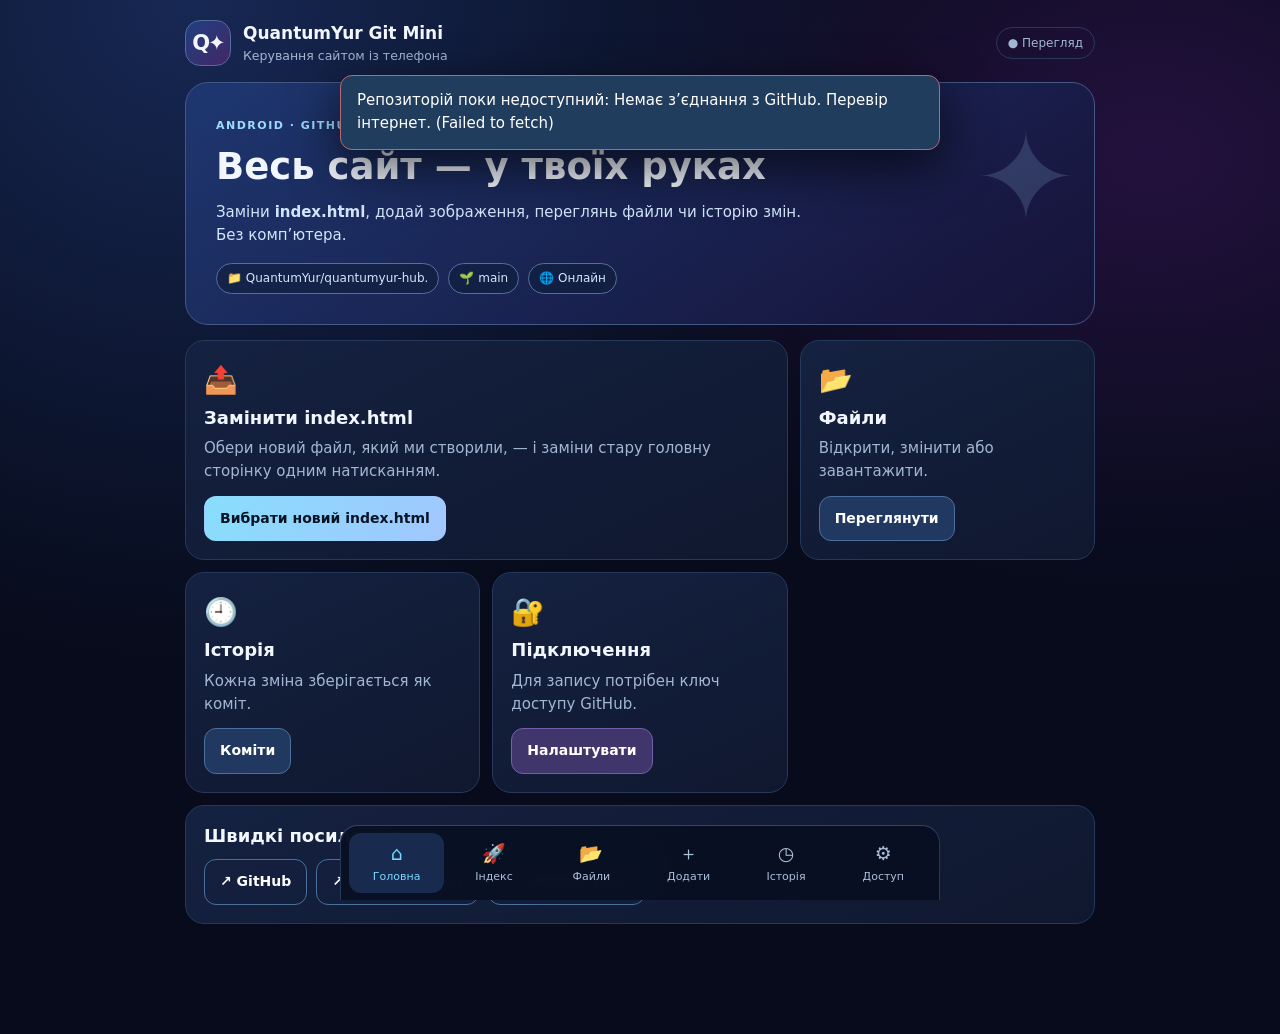
<file: QuantumYur_Git_Mini-1.html>
<!doctype html>
<html lang="uk">
<head>
<meta charset="utf-8">
<meta name="viewport" content="width=device-width, initial-scale=1, viewport-fit=cover">
<meta name="theme-color" content="#090f25">
<meta name="description" content="QuantumYur Git Mini — просте керування файлами сайту GitHub з Android">

<link rel="icon" href="data:image/svg+xml,%3Csvg%20xmlns%3D%22http%3A%2F%2Fwww.w3.org%2F2000%2Fsvg%22%20width%3D%22512%22%20height%3D%22512%22%20viewBox%3D%220%200%20512%20512%22%20role%3D%22img%22%20aria-label%3D%22QuantumYur%20Git%20Mini%22%3E%0A%20%3Cdefs%3E%3ClinearGradient%20id%3D%22bg%22%20x2%3D%221%22%20y2%3D%221%22%3E%3Cstop%20stop-color%3D%22%23234780%22%2F%3E%3Cstop%20offset%3D%221%22%20stop-color%3D%22%2334245e%22%2F%3E%3C%2FlinearGradient%3E%3C%2Fdefs%3E%0A%20%3Crect%20x%3D%2224%22%20y%3D%2224%22%20width%3D%22464%22%20height%3D%22464%22%20rx%3D%22122%22%20fill%3D%22url%28%23bg%29%22%20stroke%3D%22%237390cd%22%20stroke-width%3D%228%22%2F%3E%0A%20%3Cellipse%20cx%3D%22253%22%20cy%3D%22260%22%20rx%3D%22152%22%20ry%3D%22117%22%20transform%3D%22rotate%28-32%20253%20260%29%22%20fill%3D%22none%22%20stroke%3D%22%2387dfff%22%20stroke-width%3D%2221%22%2F%3E%0A%20%3Cellipse%20cx%3D%22253%22%20cy%3D%22260%22%20rx%3D%22112%22%20ry%3D%22154%22%20transform%3D%22rotate%2837%20253%20260%29%22%20fill%3D%22none%22%20stroke%3D%22%23af92ff%22%20stroke-width%3D%2212%22%20opacity%3D%22.75%22%2F%3E%0A%20%3Cpath%20d%3D%22M335%20133L360%20197L424%20222L360%20247L335%20311L310%20247L246%20222L310%20197Z%22%20fill%3D%22%2398f6e8%22%2F%3E%0A%20%3Ccircle%20cx%3D%22247%22%20cy%3D%22270%22%20r%3D%2227%22%20fill%3D%22%23fff%22%2F%3E%3Cpath%20d%3D%22M197%20355L290%20304%22%20stroke%3D%22%23a8ecff%22%20stroke-width%3D%2221%22%20stroke-linecap%3D%22round%22%2F%3E%0A%3C%2Fsvg%3E%0A" type="image/svg+xml">
<title>QuantumYur Git Mini</title>
<style>
:root{color-scheme:dark;--bg:#070b1b;--card:#111b39;--ink:#f2f7ff;--muted:#a2b7d4;--edge:#27395b;--accent:#78d8ff;--violet:#aa95ff;--success:#75e6c5;--danger:#ff9aaf}*{box-sizing:border-box}html{scroll-behavior:smooth}body{margin:0;background:radial-gradient(ellipse at 15% 0%,#172854 0,transparent 45%),radial-gradient(ellipse at 90% 15%,#23113d 0,transparent 35%),var(--bg);color:var(--ink);font:15px/1.55 system-ui,-apple-system,BlinkMacSystemFont,"Segoe UI",sans-serif;min-height:100dvh}button,input,textarea{font:inherit}button{cursor:pointer}a{color:var(--accent)}:focus-visible{outline:2px solid var(--accent);outline-offset:3px}.wrap{max-width:960px;margin:auto;padding:0 16px 110px}.top{display:flex;align-items:center;gap:12px;padding:20px 0 16px}.logo{height:46px;width:46px;display:grid;place-items:center;border:1px solid #526c9e;border-radius:15px;background:linear-gradient(135deg,#203f82,#442765);font-weight:850;letter-spacing:-2px;font-size:21px}.top strong{display:block;font-size:17px}.top small{display:block;color:var(--muted)}.top .status{margin-left:auto;border:1px solid var(--edge);border-radius:100px;padding:6px 11px;font-size:12px;white-space:nowrap;color:var(--muted)}.status.on{border-color:#2b806e;color:var(--success)}.hero{padding:22px 21px 24px;border:1px solid #435885;border-radius:23px;position:relative;overflow:hidden;background:linear-gradient(145deg,rgba(31,57,116,.9),rgba(22,18,56,.96))}.hero::after{content:'✦';position:absolute;right:17px;top:1px;color:rgba(173,217,255,.17);font-size:122px;pointer-events:none}.eyebrow{color:#9edcff;letter-spacing:1.5px;text-transform:uppercase;font-size:11px;font-weight:800}.hero h1{position:relative;font-size:clamp(25px,5.4vw,37px);line-height:1.15;margin:10px 0 12px;max-width:600px}.hero p{position:relative;max-width:600px;margin:0 0 15px;color:#d2e5fa}.meta{display:flex;flex-wrap:wrap;gap:9px;margin-top:16px}.chip{display:inline-flex;align-items:center;gap:5px;border:1px solid #51719c;background:#101d3d9e;border-radius:999px;padding:5px 10px;color:#d4e6fc;font-size:12px}.grid{display:grid;grid-template-columns:repeat(2,minmax(0,1fr));gap:12px;margin-top:15px}.card{padding:18px;background:linear-gradient(155deg,#142140,#10182f);border:1px solid var(--edge);border-radius:19px;min-width:0}.card.full{grid-column:1/-1}.card h2,.card h3{font-size:18px;line-height:1.3;margin:0 0 8px}.card p{color:var(--muted);margin:0 0 12px}.card .big{font-size:27px;margin-bottom:5px}.muted{color:var(--muted)}.small{font-size:12px}.buttons{display:flex;flex-wrap:wrap;gap:9px;margin-top:12px}.btn{background:#213960;border:1px solid #4b709c;color:#fff;border-radius:12px;padding:11px 15px;min-height:44px;text-decoration:none;display:inline-flex;justify-content:center;align-items:center;gap:8px;font-weight:700;font-size:14px}.btn.primary{color:#071426;background:linear-gradient(120deg,#88defc,#a1c7ff);border-color:transparent}.btn.violet{background:#41366b;border-color:#7260af}.btn.danger{color:#ffd3dd;background:#562438;border-color:#8a4561}.btn.ghost{background:transparent}.btn:disabled{opacity:.45;cursor:not-allowed}.btn.block{width:100%}label{display:block;font-weight:650;margin:13px 0 6px}input[type=text],input[type=password],input[type=file],textarea{width:100%;max-width:100%;color:var(--ink);background:#080f24;border:1px solid #415477;border-radius:12px;padding:12px;min-height:46px}input::placeholder,textarea::placeholder{color:#8295b6}input[type=file]{padding:10px;font-size:13px}textarea{resize:vertical;min-height:250px;line-height:1.45;font-family:ui-monospace,SFMono-Regular,Consolas,monospace;font-size:13px;tab-size:2}input:focus,textarea:focus{outline:2px solid #5caed8;outline-offset:1px}.note{font-size:13px;color:#bbd0eb;background:#121f3e;border:1px solid #334c78;border-radius:13px;padding:12px;margin-top:12px}.notice{padding:11px 14px;border-radius:12px;margin:12px 0 0;background:#18314d;border:1px solid #3e688c;white-space:pre-wrap;overflow-wrap:anywhere}.notice.error{background:#402034;border-color:#8d4858;color:#ffe0e9}.notice.success{background:#103c38;border-color:#307d69;color:#bffbea}.pane{display:none}.pane.active{display:block;animation:fade .16s ease}@keyframes fade{from{opacity:.5;transform:translateY(4px)}to{opacity:1;transform:none}}.sectiontitle{display:flex;align-items:center;justify-content:space-between;gap:10px;margin:24px 0 12px}.sectiontitle h2{font-size:21px;margin:0}.filelist{border:1px solid var(--edge);background:#0d1730;border-radius:15px;overflow:hidden}.file{width:100%;text-align:left;display:flex;align-items:center;gap:11px;padding:13px 12px;border:0;border-bottom:1px solid #213355;color:var(--ink);background:transparent;min-width:0}.file:last-child{border-bottom:0}.file:hover{background:#203257}.fileico{width:33px;height:33px;border-radius:10px;display:grid;place-items:center;background:#1b3158;flex-shrink:0}.filetitle{min-width:0;flex:1;overflow:hidden;text-overflow:ellipsis;white-space:nowrap;font-size:14px}.filesize{color:var(--muted);font-size:11px;white-space:nowrap}.crumb{display:flex;flex-wrap:wrap;align-items:center;gap:5px;color:var(--muted);margin-bottom:13px;font-size:14px}.crumb button{color:var(--accent);border:0;background:transparent;padding:5px 3px}.screen{border:1px dashed #456089;background:#0b1530;border-radius:15px;padding:16px;min-height:80px}.editorname{font-size:13px;overflow-wrap:anywhere;color:#bbe6ff}.history-item{border-bottom:1px solid var(--edge);padding:14px 1px}.history-item:last-child{border-bottom:0}.history-item a{font-weight:700;text-decoration:none}.history-item small{color:var(--muted)}.bottom{position:fixed;z-index:20;bottom:0;left:0;right:0;display:flex;justify-content:space-around;gap:2px;background:rgba(9,16,35,.97);backdrop-filter:blur(14px);border-top:1px solid #344363;padding:7px max(8px,env(safe-area-inset-right)) calc(7px + env(safe-area-inset-bottom)) max(8px,env(safe-area-inset-left))}.bottom button{background:transparent;border:0;color:#adc0d9;border-radius:12px;min-width:0;flex:1;padding:8px 3px;font-size:11px;display:grid;gap:2px;justify-items:center}.bottom button span:first-child{font-size:19px;line-height:1.3}.bottom button[aria-selected=true]{color:var(--accent);background:#182b4e}#toast{position:fixed;z-index:40;top:75px;left:12px;right:12px;max-width:600px;margin:auto;background:#213d5d;color:white;border:1px solid #679fd2;border-radius:12px;padding:13px 16px;box-shadow:0 16px 50px #000a;display:none}#toast.show{display:block}.hide{display:none!important}code{color:#cde8ff}ol{padding-left:22px}.strong{font-weight:750}.center{text-align:center}@media (min-width:700px){.wrap{padding-left:25px;padding-right:25px}.grid{grid-template-columns:repeat(3,minmax(0,1fr))}.card.wide{grid-column:span 2}.bottom{left:50%;right:auto;transform:translateX(-50%);width:min(600px,100%);border-left:1px solid var(--edge);border-right:1px solid var(--edge);border-radius:18px 18px 0 0}.hero{padding:30px}}
</style>
</head>
<body>
<div id="toast" role="status" aria-live="polite"></div>
<div class="wrap">
<header class="top"><div class="logo" aria-hidden="true">Q✦</div><div><strong>QuantumYur Git Mini</strong><small>Керування сайтом із телефона</small></div><div id="connection" class="status">● Перегляд</div></header>
<main>
<section class="pane active" id="pane-home" aria-labelledby="homeHeading">
 <div class="hero"><span class="eyebrow">Android · GitHub · QuantumYur</span><h1 id="homeHeading">Весь сайт — у твоїх руках</h1><p>Заміни <b>index.html</b>, додай зображення, переглянь файли чи історію змін. Без комп’ютера.</p><div class="meta"><span class="chip" id="repoLabel">📁 QuantumYur/quantumyur-hub.</span><span class="chip" id="branchLabel">🌱 main</span><span class="chip" id="netLabel">🌐 Мережа</span></div></div>
 <div class="grid">
  <article class="card wide"><div class="big">📤</div><h2>Замінити index.html</h2><p>Обери новий файл, який ми створили, — і заміни стару головну сторінку одним натисканням.</p><button type="button" class="btn primary" data-goto="index">Вибрати новий index.html</button></article>
  <article class="card"><div class="big">📂</div><h2>Файли</h2><p>Відкрити, змінити або завантажити.</p><button type="button" class="btn" data-goto="files">Переглянути</button></article>
  <article class="card"><div class="big">🕘</div><h2>Історія</h2><p>Кожна зміна зберігається як коміт.</p><button type="button" class="btn" data-goto="history">Коміти</button></article>
  <article class="card"><div class="big">🔐</div><h2>Підключення</h2><p>Для запису потрібен ключ доступу GitHub.</p><button type="button" class="btn violet" data-goto="settings">Налаштувати</button></article>
  <article class="card full"><h2>Швидкі посилання</h2><div class="buttons"><a class="btn ghost" id="githubLink" href="https://github.com/QuantumYur/quantumyur-hub." target="_blank" rel="noopener noreferrer">↗ GitHub</a><a class="btn ghost" id="websiteLink" href="https://quantumyur.github.io/quantumyur-hub./" target="_blank" rel="noopener noreferrer">↗ Відкрити сайт</a><button class="btn ghost" type="button" id="reloadRepo">↻ Оновити дані</button></div></article>
 </div>
</section>
<section class="pane" id="pane-index" aria-labelledby="indexHeading">
 <div class="sectiontitle"><h2 id="indexHeading">📤 Новий index.html</h2></div>
 <article class="card"><p>Не треба відкривати тисячі рядків коду. Завантаж новий HTML-файл із телефона й натисни «Замінити».</p><label for="indexFile">Вибери файл HTML</label><input id="indexFile" type="file" accept=".html,text/html"><div class="note" id="indexInfo">Старий файл не зникне безслідно: GitHub збереже попередню версію в історії комітів.</div><label for="indexCommit">Опис зміни</label><input type="text" id="indexCommit" value="Оновлення сайту QuantumYur з телефона" maxlength="200"><div class="buttons"><button id="replaceIndex" class="btn primary" type="button">🚀 Замінити index.html</button><button id="downloadCurrentIndex" class="btn" type="button">↓ Зберегти стару версію</button></div><div class="notice hide" id="indexNotice" role="status" aria-live="polite"></div></article>
 <div class="note">🔐 Для заміни потрібно підключити GitHub у вкладці «Доступ». Ключ не вбудовано у програму й не зберігається назавжди.</div>
</section>
<section class="pane" id="pane-files" aria-labelledby="filesHeading"><div class="sectiontitle"><h2 id="filesHeading">📂 Файли репозиторію</h2><button class="btn" id="refreshFiles">↻</button></div><div class="crumb" id="crumbs"></div><div class="filelist" id="fileList"><div class="note">Завантаження файлів...</div></div>
<article class="card" id="editorCard" style="margin-top:16px;display:none"><h3>✏️ Редактор</h3><div class="editorname" id="selectedFilePath"></div><p class="small" id="editorHelp">Відредагуй текст і збережи як новий коміт.</p><textarea id="editorText" spellcheck="false" aria-label="Вміст файлу"></textarea><label for="editCommit">Опис зміни</label><input type="text" id="editCommit" value="Редагування файлу з QuantumYur Git Mini" maxlength="200"><div class="buttons"><button class="btn primary" id="saveFile" type="button">✓ Зберегти в GitHub</button><button class="btn" id="downloadFile" type="button">↓ Завантажити</button><button class="btn danger" id="deleteFile" type="button">Видалити файл</button><button class="btn ghost" id="closeEditor" type="button">Закрити</button></div><div class="notice hide" id="editorNotice" role="status" aria-live="polite"></div></article>
<article class="card" id="binaryCard" style="margin-top:16px;display:none"><h3>📎 Файл</h3><p id="binaryInfo"></p><button class="btn" id="downloadBinary">↓ Завантажити</button></article></section>
<section class="pane" id="pane-upload" aria-labelledby="uploadHeading"><div class="sectiontitle"><h2 id="uploadHeading">➕ Додати файл</h2></div><article class="card"><p>Завантаж HTML, CSS, JavaScript, фото або інший файл прямо з пам’яті телефона.</p><label for="uploadFile">Файл</label><input type="file" id="uploadFile"><label for="uploadPath">Шлях у репозиторії</label><input type="text" id="uploadPath" placeholder="наприклад: images/cosmos.jpg" autocomplete="off" spellcheck="false"><label for="uploadCommit">Опис зміни</label><input type="text" id="uploadCommit" value="Новий файл із телефона" maxlength="200"><div class="buttons"><button class="btn primary" id="uploadButton">↑ Завантажити у GitHub</button></div><div class="notice hide" id="uploadNotice" role="status" aria-live="polite"></div><div class="note">Якщо файл із такою назвою вже є, програма попросить окреме підтвердження заміни.</div></article></section>
<section class="pane" id="pane-history" aria-labelledby="historyHeading"><div class="sectiontitle"><h2 id="historyHeading">🕘 Історія змін</h2><button class="btn" id="refreshHistory">↻</button></div><article class="card"><p>Останні коміти гілки репозиторію.</p><div id="historyList"><div class="muted">Завантаження...</div></div><div class="buttons"><a class="btn ghost" href="https://github.com/QuantumYur/quantumyur-hub./commits/main/" target="_blank" rel="noopener noreferrer">Уся історія на GitHub ↗</a></div></article></section>
<section class="pane" id="pane-settings" aria-labelledby="settingsHeading"><div class="sectiontitle"><h2 id="settingsHeading">🔐 Доступ до GitHub</h2></div><article class="card"><h3>Підключення для редагування</h3><p>Перегляд публічних файлів працює без входу. Для збереження змін потрібен персональний ключ GitHub з доступом лише до твого репозиторію.</p><label for="token">Fine-grained personal access token</label><input type="password" id="token" placeholder="github_pat_…" autocapitalize="off" autocomplete="off" spellcheck="false"><div class="buttons"><button class="btn primary" id="connectButton" type="button">Підключити</button><button class="btn danger" id="disconnectButton" type="button">Вийти й забути ключ</button></div><p class="small" id="accountName">Не підключено</p><div class="notice hide" id="tokenNotice" role="status" aria-live="polite"></div></article><article class="card" style="margin-top:14px"><h3>Як отримати ключ</h3><ol><li>Відкрий <a href="https://github.com/settings/personal-access-tokens/new" target="_blank" rel="noopener noreferrer">GitHub → Fine-grained token</a>.</li><li>Вибери власний репозиторій <code>quantumyur-hub.</code>.</li><li>Надай лише дозвіл <strong>Contents: Read and write</strong>.</li><li>Скопіюй ключ у поле вище.</li></ol><div class="note"><b>Важливо:</b> не надсилай ключ нікому, навіть у чат. Програма передає його лише безпосередньо до <code>api.github.com</code> для твоїх дій. Ключ тримається в пам’яті сторінки, а після оновлення потрібно підключитися знову.</div></article><article class="card" style="margin-top:14px"><h3>Встановити на Android</h3><p>Відкрий цю програму в Chrome за адресою GitHub Pages. Натисни меню <b>⋮</b> → <b>Додати на головний екран</b> або <b>Встановити застосунок</b>.</p><p class="small">Працює як вебзастосунок. Файли та історія GitHub вимагають інтернету.</p></article></section>
</main></div>
<nav class="bottom" aria-label="Нижня навігація"><button data-goto="home" aria-selected="true"><span>⌂</span><span>Головна</span></button><button data-goto="index" aria-selected="false"><span>🚀</span><span>Індекс</span></button><button data-goto="files" aria-selected="false"><span>📂</span><span>Файли</span></button><button data-goto="upload" aria-selected="false"><span>＋</span><span>Додати</span></button><button data-goto="history" aria-selected="false"><span>◷</span><span>Історія</span></button><button data-goto="settings" aria-selected="false"><span>⚙</span><span>Доступ</span></button></nav>
<script>
(()=>{'use strict';
const OWNER='QuantumYur', REPO='quantumyur-hub.', API='https://api.github.com', REPO_PATH=OWNER+'/'+REPO;
let token='', branch='main', currentDir='', selected=null, active='home', loading=false, toastTimer=0;
const $=id=>document.getElementById(id);
function notify(message,kind='info'){const el=$('toast');el.textContent=message;el.style.borderColor=kind==='error'?'#b66876':kind==='success'?'#3e9c7a':'#679fd2';el.classList.add('show');clearTimeout(toastTimer);toastTimer=setTimeout(()=>el.classList.remove('show'),5200)}
function showNotice(el,msg,kind='info'){el.textContent=msg;el.className='notice '+kind}
function hideNotice(el){el.className='notice hide';el.textContent=''}
function showPane(name){if(!$("pane-"+name))return;active=name;for(const el of document.querySelectorAll('.pane'))el.classList.toggle('active',el.id==='pane-'+name);for(const b of document.querySelectorAll('.bottom button'))b.setAttribute('aria-selected',b.dataset.goto===name?'true':'false');window.scrollTo(0,0);if(name==='files')listFiles();if(name==='history')loadHistory();}
for(const b of document.querySelectorAll('[data-goto]'))b.addEventListener('click',()=>showPane(b.dataset.goto));
function safePath(path){const str=String(path||'').replace(/^\/+|\/+$/g,'');if(!str||str.includes('\\')||str.split('/').some(p=>!p||p==='.'||p==='..'||/[\x00-\x1f]/.test(p)))throw Error('Некоректний шлях файлу');return str;}
function contentsURL(path=''){return API+'/repos/'+encodeURIComponent(OWNER)+'/'+encodeURIComponent(REPO)+'/contents'+(path?'/'+safePath(path).split('/').map(encodeURIComponent).join('/'):'');}
async function api(url,options={}){const hdr={'Accept':'application/vnd.github+json','X-GitHub-Api-Version':'2022-11-28',...options.headers};if(token)hdr['Authorization']='Bearer '+token;let r;try{r=await fetch(url,{...options,headers:hdr,cache:'no-store'});}catch(e){throw Error('Немає з’єднання з GitHub. Перевір інтернет. ('+e.message+')')}if(!r.ok){let body={};try{body=await r.json()}catch{}const hint=r.status===401?'Ключ неправильний або прострочений.':r.status===403?'Недостатньо дозволів або ліміт GitHub API.':r.status===404?'Файл/репозиторій не знайдений або немає доступу.':r.status===409?'Є нові зміни. Онови файли і повтори дію.':r.status===422?'GitHub не прийняв дані файлу.':'';let e=new Error('GitHub '+r.status+': '+(body.message||'помилка')+'. '+hint);e.status=r.status;throw e;}if(r.status===204)return null;return r.json()}
async function meta(){const r=await api(API+'/repos/'+encodeURIComponent(OWNER)+'/'+encodeURIComponent(REPO));branch=r.default_branch||'main';$('branchLabel').textContent='🌱 '+branch;return r;}
async function checkRepo(){try{await meta();notify('Зв’язок із репозиторієм працює','success')}catch(e){notify(e.message,'error')}}
function authRequired(){if(token)return true;notify('Спочатку підключи ключ у вкладці «Доступ».','error');showPane('settings');return false;}
function setAuthUI(name=''){const on=!!token;$('connection').textContent=on?'● Підключено':'● Перегляд';$('connection').classList.toggle('on',on);$('accountName').textContent=on?'Підключено: '+name:'Не підключено. Публічні файли доступні для перегляду.'}
async function connect(){const key=$('token').value.trim();if(!key){showNotice($('tokenNotice'),'Встав ключ GitHub.','error');return}const old=token;token=key;try{const u=await api(API+'/user');await meta();$('token').value='';setAuthUI(u.login);hideNotice($('tokenNotice'));notify('GitHub підключено: '+u.login,'success')}catch(e){token=old;setAuthUI();showNotice($('tokenNotice'),e.message,'error')}}
$('connectButton').addEventListener('click',connect);
$('disconnectButton').addEventListener('click',()=>{token='';$('token').value='';setAuthUI();notify('Ключ прибрано з пам’яті сторінки.','success')});
function fmtSize(n){return n>=1048576?(n/1048576).toFixed(2)+' МБ':n>=1024?Math.round(n/1024)+' КБ':n+' Б'}
function setBusy(btn,value){btn.disabled=value;if(value)btn.dataset.original=btn.textContent,btn.textContent='⏳ Зачекай…';else if(btn.dataset.original)btn.textContent=btn.dataset.original,delete btn.dataset.original}
async function shaFor(path){try{return await api(contentsURL(path)+'?ref='+encodeURIComponent(branch))}catch(e){if(e.status===404)return null;throw e}}
function toBase64(bytes){let chunks=[];for(let i=0;i<bytes.length;i+=0x6000)chunks.push(String.fromCharCode(...bytes.subarray(i,i+0x6000)));return btoa(chunks.join(''))}
function fromBase64(encoded){const raw=atob(encoded.replace(/\s/g,''));const bytes=new Uint8Array(raw.length);for(let i=0;i<raw.length;i++)bytes[i]=raw.charCodeAt(i);return bytes}
async function putFile(path,base64,message,sha){if(!token)throw Error('Потрібно підключитися до GitHub.');const payload={message,content:base64,branch};if(sha)payload.sha=sha;return api(contentsURL(path),{method:'PUT',headers:{'Content-Type':'application/json'},body:JSON.stringify(payload)})}
function saveDownload(bytes,name,mime){const blob=new Blob([bytes],{type:mime||'application/octet-stream'});const url=URL.createObjectURL(blob);const a=document.createElement('a');a.href=url;a.download=name;a.click();setTimeout(()=>URL.revokeObjectURL(url),120000)}
async function blobBytes(sha){const b=await api(API+'/repos/'+encodeURIComponent(OWNER)+'/'+encodeURIComponent(REPO)+'/git/blobs/'+encodeURIComponent(sha));if(b.encoding!=='base64')throw Error('Невідоме кодування файла: '+b.encoding);return fromBase64(b.content||'')}
function fileIcon(file){if(file.type==='dir')return '📁';if(/\.(png|jpe?g|gif|webp|svg|ico)$/i.test(file.name))return '🖼️';if(/\.(zip|gz|7z)$/i.test(file.name))return '🗜️';if(/\.(html?|js|css|json|md|txt|xml|yml|yaml)$/i.test(file.name))return '📝';return '📄'}
async function listFiles(){const list=$('fileList');list.replaceChildren();const busy=document.createElement('div');busy.className='note';busy.textContent='Завантаження…';list.append(busy);$('editorCard').style.display='none';$('binaryCard').style.display='none';const crumbs=$('crumbs');crumbs.replaceChildren();let dirs=['',...currentDir.split('/').filter(Boolean)];let root=document.createElement('button');root.textContent='⌂ root';root.onclick=()=>{currentDir='';listFiles()};crumbs.append(root);let built='';for(const seg of dirs.slice(1)){built+=(built?'/':'')+seg;const slash=document.createTextNode(' / ');crumbs.append(slash);const b=document.createElement('button');b.textContent=seg;const path=built;b.onclick=()=>{currentDir=path;listFiles()};crumbs.append(b)}
try{const files=await api(contentsURL(currentDir)+'?ref='+encodeURIComponent(branch));list.replaceChildren();if(!Array.isArray(files))throw Error('Це не папка');if(!files.length){let d=document.createElement('div');d.className='note';d.textContent='Папка порожня';list.append(d)}files.sort((a,b)=>a.type===b.type?a.name.localeCompare(b.name):a.type==='dir'?-1:1);for(const f of files){const b=document.createElement('button');b.type='button';b.className='file';const ico=document.createElement('span');ico.className='fileico';ico.textContent=fileIcon(f);const title=document.createElement('span');title.className='filetitle';title.textContent=f.name;const s=document.createElement('span');s.className='filesize';s.textContent=f.type==='dir'?'›':fmtSize(f.size||0);b.append(ico,title,s);b.addEventListener('click',()=>f.type==='dir'?(currentDir=f.path,listFiles()):openFile(f));list.append(b)}}catch(e){list.replaceChildren();showNotice(list,e.message,'error')}}
async function openFile(f){selected=null;$('editorCard').style.display='none';$('binaryCard').style.display='none';try{const bytes=await blobBytes(f.sha);selected={...f,bytes};const isText=/\.(html?|css|js|mjs|json|md|txt|xml|yml|yaml|webmanifest|gitignore|svg)$/i.test(f.name)||['README','LICENSE','CNAME'].includes(f.name);if(!isText){$('binaryCard').style.display='block';$('binaryInfo').textContent=f.path+' · '+fmtSize(bytes.length);return}const body=new TextDecoder('utf-8',{fatal:false}).decode(bytes);$('editorCard').style.display='block';$('editorText').value=body;$('selectedFilePath').textContent=f.path+' · '+fmtSize(bytes.length);$('editorHelp').textContent=bytes.length>750000?'Великий файл: на телефоні редактор може працювати повільно. Для заміни index.html зручніше вкладка «Індекс».':'Відредагуй текст і збережи як новий коміт.';hideNotice($('editorNotice'));$('editorCard').scrollIntoView({behavior:'smooth',block:'start'});}catch(e){notify(e.message,'error')}}
$('refreshFiles').addEventListener('click',listFiles);$('closeEditor').onclick=()=>{$('editorCard').style.display='none';selected=null};$('downloadFile').onclick=()=>{if(selected)saveDownload(new TextEncoder().encode($('editorText').value),selected.name,'text/plain')};$('downloadBinary').onclick=()=>{if(selected)saveDownload(selected.bytes,selected.name)};
$('saveFile').onclick=async()=>{if(!authRequired()||!selected)return;const btn=$('saveFile');setBusy(btn,true);try{const bytes=new TextEncoder().encode($('editorText').value);const r=await putFile(selected.path,toBase64(bytes),$('editCommit').value.trim()||'Редагування файлу',selected.sha);selected.sha=r.content.sha;selected.bytes=bytes;showNotice($('editorNotice'),'Готово! Файл збережено як новий коміт.','success');notify('Зміни опубліковано','success')}catch(e){showNotice($('editorNotice'),e.message,'error')}finally{setBusy(btn,false)}};
$('deleteFile').onclick=async()=>{if(!authRequired()||!selected)return;const name=selected.path;if(name==='index.html'){notify('Головний index.html не можна видалити з цієї програми. Його можна лише замінити.','error');return}if(!confirm('Видалити «'+name+'» з GitHub?'))return;const btn=$('deleteFile');setBusy(btn,true);try{await api(contentsURL(name),{method:'DELETE',headers:{'Content-Type':'application/json'},body:JSON.stringify({message:'Видалення '+name+' з QuantumYur Git Mini',sha:selected.sha,branch})});notify('Файл видалено. Попередня версія лишилась у GitHub history.','success');selected=null;listFiles()}catch(e){showNotice($('editorNotice'),e.message,'error')}finally{setBusy(btn,false)}};
$('indexFile').addEventListener('change',()=>{const f=$('indexFile').files[0];$('indexInfo').textContent=f?'Вибрано: '+f.name+' · '+fmtSize(f.size)+'. Попередню версію GitHub збереже в історії.':'Вибери файл index.html.'});
$('replaceIndex').onclick=async()=>{if(!authRequired())return;const f=$('indexFile').files[0];if(!f){showNotice($('indexNotice'),'Вибери HTML-файл на телефоні.','error');return}if(f.size>95*1048576){showNotice($('indexNotice'),'Файл завеликий для GitHub.','error');return}const btn=$('replaceIndex');setBusy(btn,true);try{const bytes=new Uint8Array(await f.arrayBuffer());const text=new TextDecoder().decode(bytes.subarray(0,4096));if(!/<!doctype\s+html|<html[\s>]/i.test(text))throw Error('Це не схоже на HTML-сторінку. Обери правильний index.html.');const old=await shaFor('index.html');if(!confirm('Замінити поточний index.html новим файлом «'+f.name+'» ('+fmtSize(f.size)+')?'))return;await putFile('index.html',toBase64(bytes),$('indexCommit').value.trim()||'Оновлення index.html',old?.sha);showNotice($('indexNotice'),'✅ Успіх! Новий index.html завантажено в GitHub. GitHub Pages оновиться після публікації.','success');notify('Сайт оновлено на GitHub!','success')}catch(e){showNotice($('indexNotice'),e.message,'error')}finally{setBusy(btn,false)}};
$('downloadCurrentIndex').onclick=async()=>{const b=$('downloadCurrentIndex');setBusy(b,true);try{const m=await shaFor('index.html');if(!m)throw Error('index.html не знайдено');const bytes=await blobBytes(m.sha);saveDownload(bytes,'index-backup.html','text/html');notify('Копію старого index.html збережено на телефон','success')}catch(e){showNotice($('indexNotice'),e.message,'error')}finally{setBusy(b,false)}};
$('uploadFile').onchange=()=>{const f=$('uploadFile').files[0];if(f)$('uploadPath').value=(currentDir?currentDir+'/':'')+f.name};
$('uploadButton').onclick=async()=>{if(!authRequired())return;const f=$('uploadFile').files[0];if(!f){showNotice($('uploadNotice'),'Вибери файл.','error');return}const btn=$('uploadButton');setBusy(btn,true);try{const path=safePath($('uploadPath').value);if(path==='index.html'){showNotice($('uploadNotice'),'Для головного index.html використовуй вкладку «Індекс».','error');return}if(f.size>95*1048576)throw Error('Файл завеликий');const previous=await shaFor(path);if(previous&&!confirm('Файл «'+path+'» уже існує. Замінити його?'))return;const bytes=new Uint8Array(await f.arrayBuffer());await putFile(path,toBase64(bytes),$('uploadCommit').value.trim()||'Завантаження '+path,previous?.sha);showNotice($('uploadNotice'),'✅ Файл «'+path+'» успішно завантажено.','success');notify('Новий файл додано','success')}catch(e){showNotice($('uploadNotice'),e.message,'error')}finally{setBusy(btn,false)}};
async function loadHistory(){const box=$('historyList');box.textContent='Завантаження…';try{const items=await api(API+'/repos/'+encodeURIComponent(OWNER)+'/'+encodeURIComponent(REPO)+'/commits?sha='+encodeURIComponent(branch)+'&per_page=15');box.replaceChildren();for(const item of items){const d=document.createElement('div');d.className='history-item';const a=document.createElement('a');a.href=item.html_url;a.target='_blank';a.rel='noopener noreferrer';a.textContent=(item.commit.message||'Без опису').split('\n')[0];const small=document.createElement('small');small.textContent=' · '+new Date(item.commit.author?.date||Date.now()).toLocaleString('uk-UA')+' · '+(item.author?.login||item.commit.author?.name||'учасник');d.append(a,document.createElement('br'),small);box.append(d)}if(!items.length)box.textContent='Комітів не знайдено'}catch(e){showNotice(box,e.message,'error')}}
$('refreshHistory').onclick=loadHistory;$('reloadRepo').onclick=checkRepo;
function netUI(){$('netLabel').textContent=navigator.onLine?'🌐 Онлайн':'📴 Офлайн'}window.addEventListener('online',netUI);window.addEventListener('offline',netUI);netUI();setAuthUI();meta().catch(e=>{notify('Репозиторій поки недоступний: '+e.message,'error')});
// Single file mode: no service worker. Use the full PWA package for installable offline shell.
})();
</script>
</body></html>
</file>
